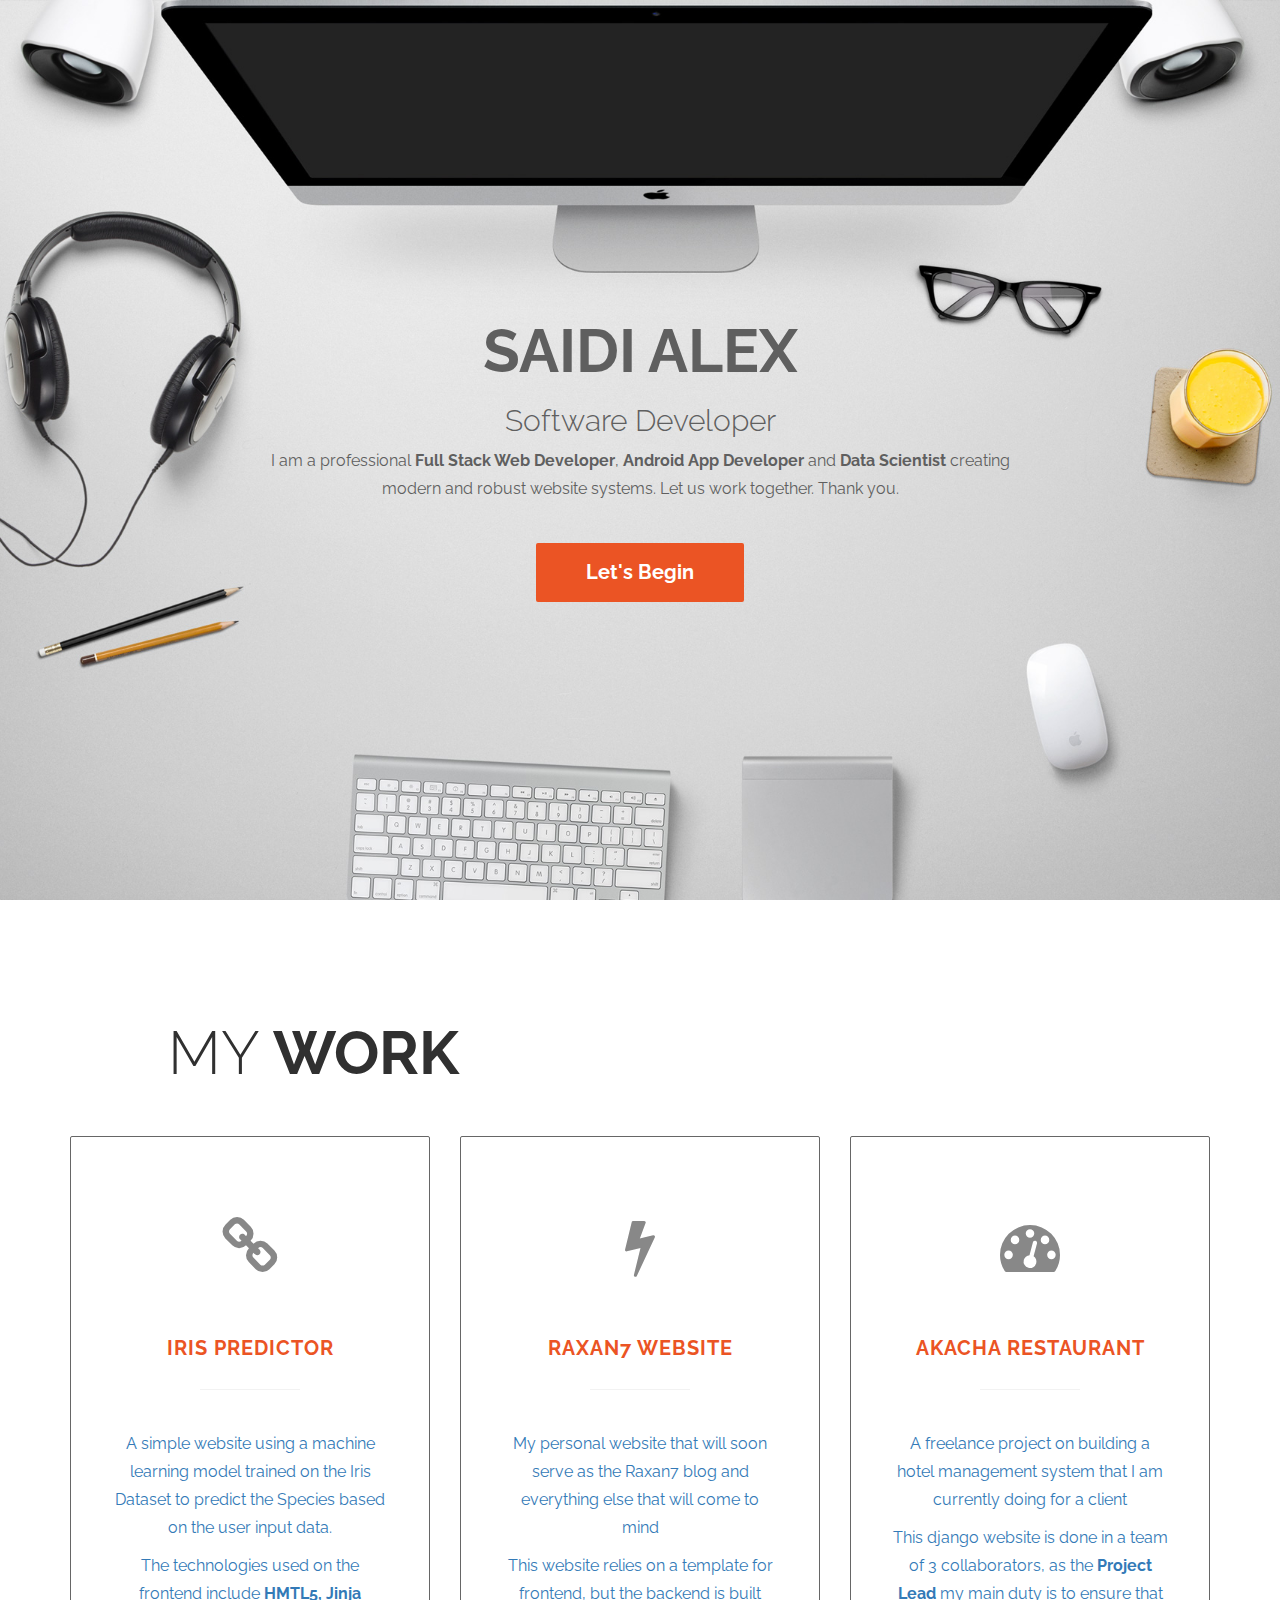
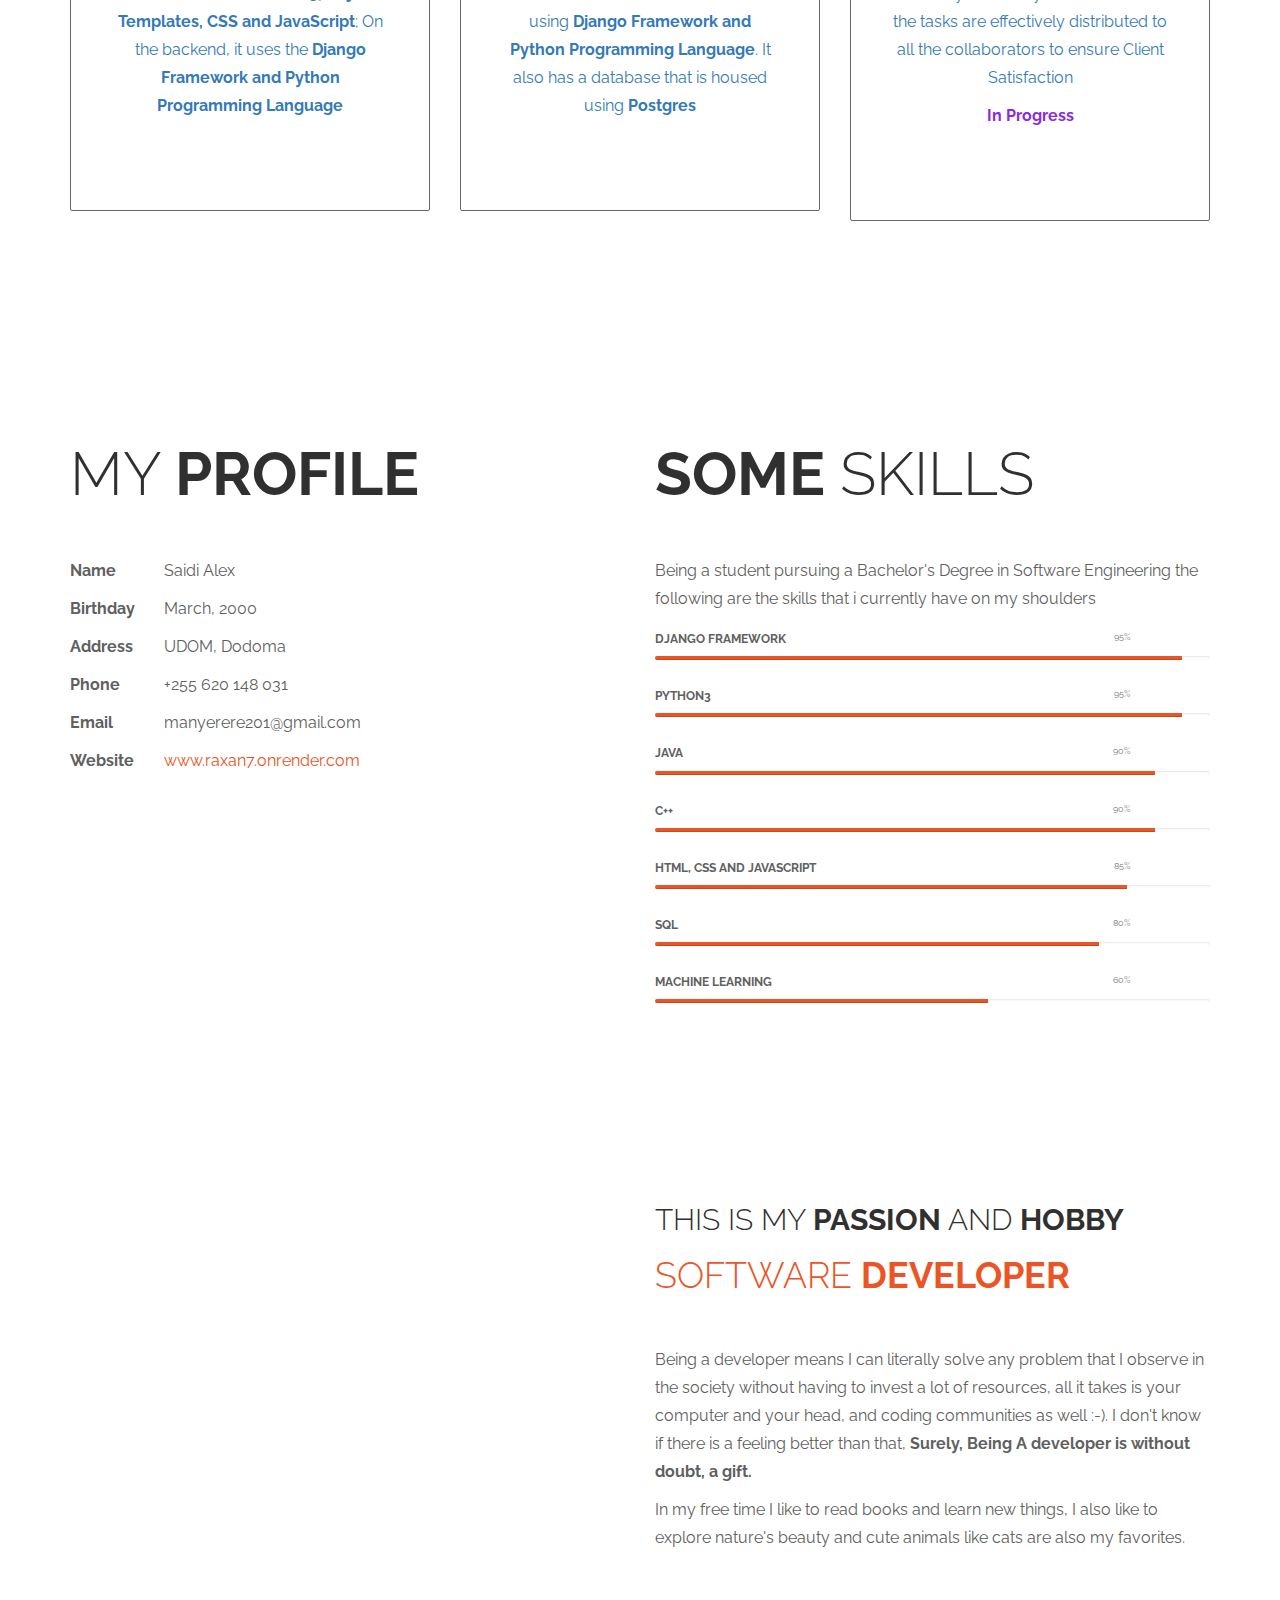
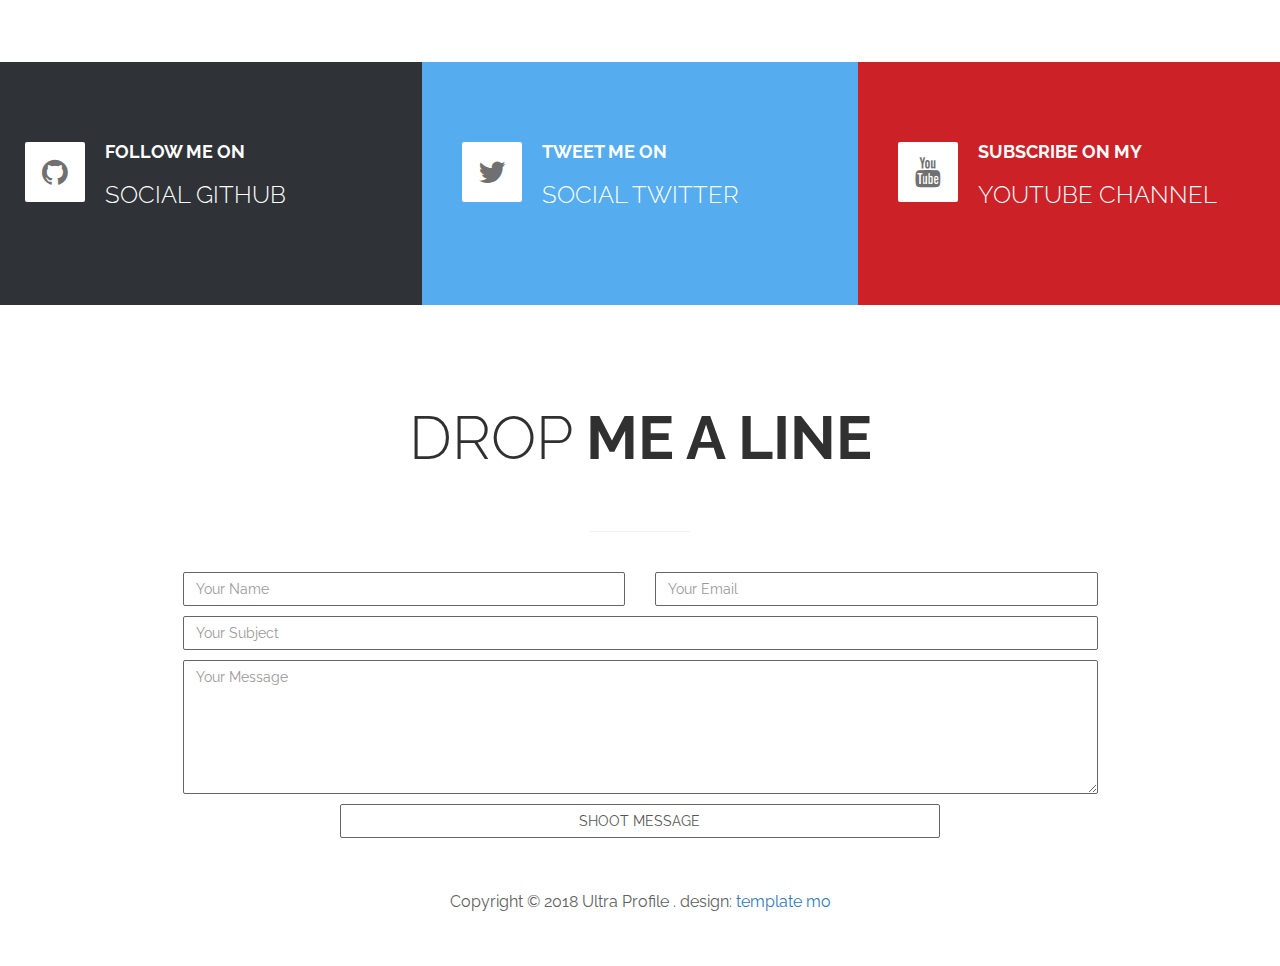
<file: index.html>
<!DOCTYPE html>
<html lang="en">
<head>
	<meta charset="utf-8">
	<meta http-equiv="X-UA-Compatible" content="IE=Edge">
	<meta name="viewport" content="width=device-width, initial-scale=1">
	<meta name="keywords" content="">
	<meta name="description" content="">
	<!-- SITE TITLE -->
	<title>Saidi Alex</title>

	<!-- STYLESHEETS -->
	<link rel="stylesheet" href="css/bootstrap.min.css">
	<link rel="stylesheet" href="css/font-awesome.min.css">
	<link rel="stylesheet" href="css/templatemo-style.css">
	<link href='//fonts.googleapis.com/css?family=Raleway:400,300,600,700' rel='stylesheet' type='text/css'>
<!-- 

Ultra Profile

https://templatemo.com/tm-464-ultra-profile

-->
</head>
<body data-spy="scroll" data-target="#rock-navigation">
	<!-- START NAVIGATION -->
	<div class="navbar navbar-default bs-dos-nav navbar-fixed-top sticky-navigation" role="navigation">
		<div class="container">

			<div class="navbar-header">
				<button class="navbar-toggle" data-toggle="collapse" data-target="#rock-navigation">
					<span class="icon icon-bar"></span>
					<span class="icon icon-bar"></span>
					<span class="icon icon-bar"></span>
				</button>
				<a href="#" class="navbar-brand">My Profile</a>
			</div>
			<nav class="collapse navbar-collapse" id="rock-navigation">
				<ul class="nav navbar-nav navbar-right main-navigation text-uppercase">
					<li><a href="#home" class="smoothScroll">Home</a></li>
					<li><a href="#work" class="smoothScroll">My Work</a></li>
					<li><a href="#resume" class="smoothScroll">Resume</a></li>
					<li><a href="#about" class="smoothScroll">About</a></li>
					<li><a href="#contact" class="smoothScroll">Contact</a></li>
				</ul>
			</nav>

		</div>
	</div>
	<!-- END NAVIGATION -->

	<!-- START HOME -->
	<section id="home" class="templatemo-home">
		<div class="container">
			<div class="row">
				<div class="col-md-2 col-sm-1"></div>
				<div class="col-md-8 col-sm-10">
					<h1 class="tm-home-title"><strong>Saidi Alex</strong></h1>
					<h2 class="tm-home-sudevice-widthbtitle">Software Developer</h2>
					<p>I am a professional <strong>Full Stack Web Developer</strong>, <strong>Android App Developer</strong> and <strong>Data Scientist</strong> creating modern and robust website systems. Let us work together. Thank you.</p>
					<a href="#work" class="btn btn-default smoothScroll tm-view-more-btn">Let's Begin</a>
				</div>
				<div class="col-md-2 col-sm-1"></div>
			</div>
		</div>
	</section>
	<!-- END HOME -->

	<!-- START work -->
	<section id="work" class="tm-padding-top-bottom-100">
		<div class="container">
			<div class="row">
				<div class="col-md-offset-1 col-md-11">
					<h2 class="title">My <strong>Work</strong></h2>						
				</div>
				<div class="col-md-4 col-sm-4">
					<a href="https://iris-udom.onrender.com">
						<div class="work-wrapper">
							<i class="fa fa-link"></i>
							<h3 class="text-uppercase tm-work-h3">Iris Predictor</h3>
							<hr>
							<p>A simple website using a machine learning model trained on the Iris Dataset to predict the Species based on the user input data.</p>
							<p>The technologies used on the frontend include <strong>HMTL5, Jinja Templates, CSS and JavaScript</strong>; On the backend, it uses the <strong>Django Framework and Python Programming Language</strong></p>
						</div>
					</a>
				</div>
				<div class="col-md-4 col-sm-4">
					<a href="https://www.raxan7.onrender.com">
						<div class="work-wrapper">
							<i class="fa fa-flash"></i>
							<h3 class="text-uppercase tm-work-h3">Raxan7 Website</h3>
							<hr>
							<p>My personal website that will soon serve as the Raxan7 blog and everything else that will come to mind</p>
							<p>This website relies on a template for frontend, but the backend is built using <strong>Django Framework and Python Programming Language</strong>. It also has a database that is housed using <strong>Postgres</strong></p>
						</div>
					</a>
				</div>
				<div class="col-md-4 col-sm-4">
					<a href="https://akacha-restaurant.onrender.com">
						<div class="work-wrapper">
							<i class="fa fa-dashboard"></i>
							<h3 class="text-uppercase tm-work-h3">Akacha Restaurant</h3>
							<hr>
							<p>A freelance project on building a hotel management system that I am currently doing for a client</p>
							<p>This django website is done in a team of 3 collaborators, as the <strong>Project Lead</strong> my main duty is to ensure that the tasks are effectively distributed to all the collaborators to ensure Client Satisfaction</p>
							<p><strong style="color: blueviolet;">In Progress</strong></p>
						</div>
					</a>
				</div>
			</div>
		</div>
	</section>
	<!-- END work -->

	<!-- START RESUME -->
	<section id="resume" class="tm-padding-top-bottom-100">
		<div class="container">
			<div class="row">
				<div class="col-md-6 col-sm-6">					
					<h2 class="title">My <strong>Profile</strong></h2>
					<p><span class="tm-info-label">Name</span> Saidi Alex</p>
					<p><span class="tm-info-label">Birthday</span> March, 2000</p>
					<p><span class="tm-info-label">Address</span> UDOM, Dodoma</p>
					<p><span class="tm-info-label">Phone</span> +255 620 148 031</p>
					<p><span class="tm-info-label">Email</span> manyerere201@gmail.com</p>
					<p><span class="tm-info-label">Website</span> <a href="#" class="tm-red-text">www.raxan7.onrender.com</a></p>
				</div>
				<div class="col-md-6 col-sm-6">
					<h2 class="title"><strong>Some</strong> Skills</h2>
					<p>Being a student pursuing a Bachelor's Degree in Software Engineering the following are the skills that i currently have on my shoulders</p>
					<h4 class="tm-progress-label">Django Framework<small class="progress-percent-small">95%</small></h4>
					<div class="progress tm-progress">
						<div class="progress-bar progress-bar-danger" role="progressbar" aria-valuenow="95" aria-valuemin="0" aria-valuemax="100" style="width: 95%;"></div>
					</div>
					<h4 class="tm-progress-label">Python3 <small class="progress-percent-small">95%</small></h4>
					<div class="progress tm-progress">
						<div class="progress-bar progress-bar-danger" role="progressbar" aria-valuenow="95" aria-valuemin="0" aria-valuemax="100" style="width: 95%;"></div>
					</div>

					<h4 class="tm-progress-label">Java <small class="progress-percent-small">90%</small></h4>
					<div class="progress tm-progress">
						<div class="progress-bar progress-bar-danger" role="progressbar" aria-valuenow="90" aria-valuemin="0" aria-valuemax="100" style="width: 90%;"></div>
					</div>

					<h4 class="tm-progress-label">C++ <small class="progress-percent-small">90%</small></h4>
					<div class="progress tm-progress">
						<div class="progress-bar progress-bar-danger" role="progressbar" aria-valuenow="90" aria-valuemin="0" aria-valuemax="100" style="width: 90%;"></div>
					</div>

					<h4 class="tm-progress-label">HTML, CSS and JavaScript <small class="progress-percent-small">85%</small></h4>
					<div class="progress tm-progress">
						<div class="progress-bar progress-bar-danger" role="progressbar" aria-valuenow="85" aria-valuemin="0" aria-valuemax="100" style="width: 85%;"></div>
					</div>

					<h4 class="tm-progress-label">SQL <small class="progress-percent-small">80%</small></h4>
					<div class="progress tm-progress">
						<div class="progress-bar progress-bar-danger" role="progressbar" aria-valuenow="80" aria-valuemin="0" aria-valuemax="100" style="width: 80%;"></div>
					</div>

					<h4 class="tm-progress-label">Machine Learning <small class="progress-percent-small">60%</small></h4>
					<div class="progress tm-progress">
						<div class="progress-bar progress-bar-danger" role="progressbar" aria-valuenow="60" aria-valuemin="0" aria-valuemax="100" style="width: 60%;"></div>
					</div>
				</div>
			</div>
		</div>
	</section>
	<!-- END RESUME -->

	<!-- START ABOUT -->
	<section id="about" class="tm-about">
		<div class="container">
			<div class="row">
				<div class="col-md-offset-6 col-md-6 col-sm-offset-6 col-sm-7">
					<div class="title">
						<h2>This is my <strong>Passion</strong> and <strong>Hobby</strong></h2>
						<h1 class="tm-red-text">Software <strong>Developer</strong></h1>
					</div>
					<p>Being a developer means I can literally solve any problem that I observe in the society without having to invest a lot of resources, all it takes is your computer and your head, and coding communities as well :-). I don't know if there is a feeling better than that, <strong>Surely, Being A developer is without doubt, a gift.</strong></p>
					<p>In my free time I like to read books and learn new things, I also like to explore nature's beauty and cute animals like cats are also my favorites. </p>
				</div>
			</div>
		</div>
	</section>
	<!-- END ABOUT -->

	<!-- START SOCIAL -->
	<section id="social" class="tm-social">
		<div class="container">
			<div class="row">
				<div class="col-md-4 col-sm-4 wow rotateInUpLeft" data-wow-delay="0.3s">
					<div class="media github">
						<a href="#">
							<div class="media-object pull-left">
								<i class="fa fa-github"></i>
							</div>
							<div class="media-body">
								<h4 class="media-heading tm-social-title">Follow me on</h4>
								<h3>Social Github</h3>
							</div>
						</a>
					</div>
				</div>
				<div class="col-md-4 col-sm-4 wow rotateInUpLeft" data-wow-delay="0.6s">
					<div class="media twitter">
						<a href="#">
							<div class="media-object pull-left">
								<i class="fa fa-twitter"></i>
							</div>
							<div class="media-body">
								<h4 class="media-heading tm-social-title">Tweet me on</h4>
								<h3>Social Twitter</h3>
							</div>
						</a>
					</div>
				</div>
				<div class="col-md-4 col-sm-4 wow rotateInUpLeft" data-wow-delay="0.9s">
					<div class="media pinterest">
						<a href="#">
							<div class="media-object pull-left">
								<i class="fa fa-youtube"></i>
							</div>
							<div class="media-body">
								<h4 class="media-heading tm-social-title">Subscribe on my</h4>
								<h3>Youtube Channel</h3>
							</div>
						</a>
					</div>
				</div>
			</div>
		</div>
	</section>
	<!-- END SOCIAL -->

	<!-- START CONTACT -->
	<section id="contact" class="tm-contact">
		<div class="container">
			<div class="row">
				<div class="col-md-12">					
					<h2 class="title">Drop <strong>me a line</strong></h2>
					<hr>					
				</div>
				<div class="col-md-1 col-sm-1"></div>
				<div class="col-md-10 col-sm-10">
					<form action="pages/success_email.html" method="post">
						<div class="col-md-6 col-sm-6">
							<input class="form-control" type="text" placeholder="Your Name">
						</div>
						<div class="col-md-6 col-sm-6">
							<input class="form-control" type="email" placeholder="Your Email">
						</div>
						<div class="col-md-12 col-sm-12">
							<input class="form-control" type="text" placeholder="Your Subject">
							<textarea class="form-control" placeholder="Your Message" rows="6"></textarea>
						</div>
						<div class="col-md-offset-2 col-md-8 col-sm-offset-2 col-sm-8">
							<input class="form-control" type="submit" value="SHOOT MESSAGE">
						</div>
					</form>
				</div>
				<div class="col-md-1 col-sm-1"></div>
				<div class="col-md-12 col-sm-12">
					<p>Copyright &copy; 2018 Ultra Profile
                    . design: <a rel="nofollow noopener" href="https://templatemo.com">template mo</a></p>
				</div>
			</div>
		</div>
	</section>
	<!-- END CONTACT -->
	<script src="js/jquery.js"></script>
	<script src="js/bootstrap.min.js"></script>
	<script src="js/smoothscroll.js"></script>
	<script src="js/jquery.nav.js"></script>
	<script src="js/isotope.js"></script>
	<script src="js/imagesloaded.min.js"></script>
	<script src="js/custom.js"></script>
</body>
</html>
</file>
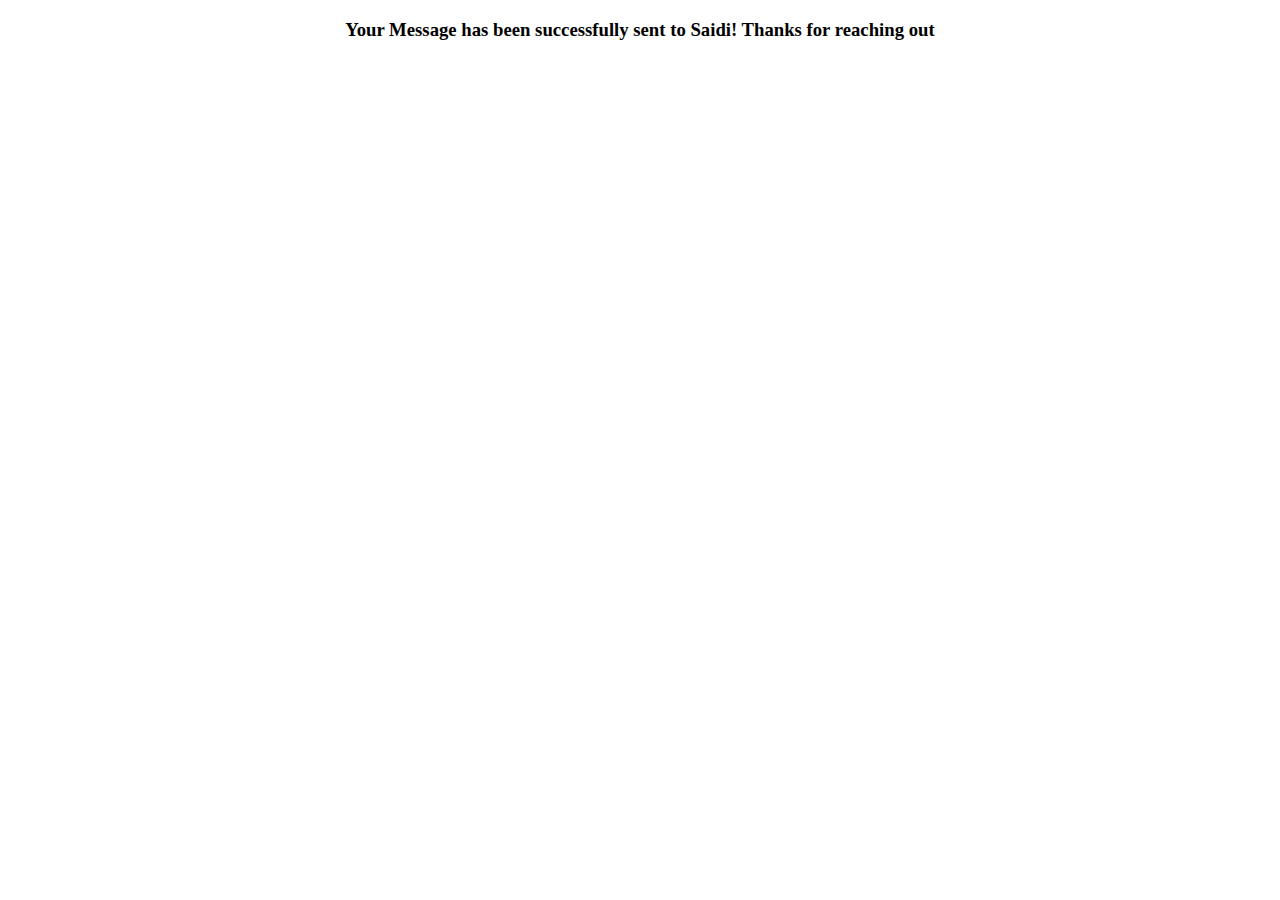
<file: pages/success_email.html>
<!DOCTYPE html>
<html lang="en">
<head>
    <meta charset="UTF-8">
    <meta name="viewport" content="width=device-width, initial-scale=1.0">
    <title>Success</title>
</head>
<body>
    <h3 style="text-align: center;">Your Message has been successfully sent to Saidi! Thanks for reaching out</h3>
</body>
</html>
</file>
<file: css/templatemo-style.css>
/*

Ultra Profile

https://templatemo.com/tm-464-ultra-profile

*/

body {
  background: #ffffff;
  font-family: 'Raleway', sans-serif;
  font-size: 16px;
  color: #606060;
  position: relative;
}
html, body {
  width: 100%;
  overflow-x: hidden;
}
h1,h2,h3 { font-weight: 300; }
p { line-height: 28px; }
hr {
  border-color: #f2f2f2;
  width: 100px;
  margin-bottom: 40px;
}
.title {
  color: #303030;
  font-size: 60px;
  padding-bottom: 40px;
  text-transform: uppercase;
}

/* START NAVIGATION */
.sticky-navigation { opacity: 0; }
.navbar-default {
  background: #fff;
  border: none;
  -webkit-box-shadow: 0 2px 8px 0 rgba(50, 50, 50, 0.08);
          box-shadow: 0 2px 8px 0 rgba(50, 50, 50, 0.08);
  margin: 0;
  padding: 0;
}
.navbar-default .navbar-brand {
  color: #212227;
  font-weight: bold;
  font-size: 30px;
  line-height: 45px;
  padding: 10px 0 0 12px;
}
.navbar-default .navbar-nav li a {
  color: #202020;
  font-size: 13px;
  font-weight: bold;
  line-height: 45px;
  letter-spacing: 1px;
}
.navbar-default .navbar-nav li a:hover { color: #eb5424; }
.navbar-default .navbar-nav > li > a:hover,
.navbar-default .navbar-nav > li > a:focus {
  color: #eb5424;
  background-color: transparent;
}
.navbar-default .navbar-nav > .active > a,
.navbar-default .navbar-nav > .active > a:hover,
.navbar-default .navbar-nav > .active > a:focus {
  color: #eb5424;
  background-color: transparent;
}
.navbar-default .navbar-toggle {
  border: none;
  padding-top: 10px;
}
.navbar-default .navbar-toggle .icon-bar {
  background: #eb5424;
  border-color: transparent;
}
.navbar-default .navbar-toggle:hover,
.navbar-default .navbar-toggle:focus { background-color: transparent }
/* END NAVIGATION */

/* START HOME */
.templatemo-home {
  background: url('../images/home-bg.jpg');
  background-size: cover;
  background-attachment: fixed;
  background-position: center center;
  color: #5f5f5f;
  display: -webkit-box;
  display: -webkit-flex;
  display: -ms-flexbox;
  display: flex;
  -webkit-box-align: center;
  -webkit-align-items: center;
      -ms-flex-align: center;
          align-items: center;
  text-align: center;  
  height: 100vh;
}
.tm-home-title,
 .tm-home-subtitle {
  text-transform: uppercase;
 }
.tm-home-title { font-size: 60px; }
.tm-home-subtitle {
  color: #eb5424;
  font-weight: bold;
  padding-bottom: 40px;
  letter-spacing: 2px;
}
.tm-view-more-btn {
  background: #eb5424;
  color: #ffffff;
  border: none;
  border-radius: 2px;
  font-size: 20px;
  font-weight: 700;
  margin-top: 30px;
  padding: 15px 50px;
  -webkit-transition: all 0.6s ease-in;
          transition: all 0.6s ease-in;
}
.tm-view-more-btn:hover {
  background: #ffffff;
  color: #eb5424;
}
/* END HOME */

/* START WORK */
.tm-padding-top-bottom-100 {
  padding-top: 100px;
  padding-bottom: 100px;
}
.tm-work-h3 {
  color: #eb5424;
  font-size: 20px;
  font-weight: bold;
  letter-spacing: 1px;
  padding-bottom: 10px;
}
.work-wrapper {
  border: 1px solid #666;
  border-radius: 2px;
  text-align: center;
  padding: 80px 40px 80px 40px;
  -webkit-transition: all 0.6s ease-in;
          transition: all 0.6s ease-in;
}
.work-wrapper:hover { border-color: #eb5424; }
.work-wrapper .fa {
  color: #888888;
  font-size: 60px;
  padding-bottom: 40px;
}
/* END WORK */

/* START PORTFOLIO */
.tm-portfolio {
  background: #f8f8f8;
  padding-top: 80px;
}
.tm-portfolio .container {
  width: 100%;
  padding: 0;
  margin: 0;
}
.tm-portfolio .col-md-3,
 .tm-portfolio .col-sm-3 {
  padding: 0;
  margin: 0;
}
.tm-portfolio-title {
  text-align: center;
  text-transform: uppercase;
}
.portfolio-item-title {
  font-weight: bold;
  margin-top: 10px;
  text-transform: uppercase;
}
.portfolio-thumb {
  overflow: hidden;
  margin: 0;
  position: relative;
}
.portfolio-overlay {
  display: -webkit-box;
  display: -webkit-flex;
  display: -ms-flexbox;
  display: flex;
  -webkit-box-orient: vertical;
  -webkit-box-direction: normal;
  -webkit-flex-direction: column;
      -ms-flex-direction: column;
          flex-direction: column;
  -webkit-box-pack: center;
  -webkit-justify-content: center;
      -ms-flex-pack: center;
          justify-content: center;
  background: #eb5424;
  color: #ffffff;
  top: 0;
  right: 0;
  left: 0;
  bottom: 0;
  width: 100%;
  height: 100%;  
  padding: 0 40px;
  text-align: center;
  position: absolute;
  opacity: 0;
  transition: all 0.4s ease-in-out;
  -webkit-transition: all 0.4s ease-in-out;
  -moz-transition: all 0.4s ease-in-out;
  -ms-transition: all 0.4s ease-in-out;
}
.portfolio-thumb:hover .portfolio-overlay {
  opacity: 0.8;  
  -webkit-transform: scale(1.0);
  -ms-transform: scale(1.0);
  transform: scale(1.0);
}
.portfolio-overlay .fa {
  border: 1px solid #666;
  border-radius: 0;
  color: #666;
  width: 40px;
  height: 40px;
  line-height: 40px;
  text-align: center;
  text-decoration: none;
  margin-right: 6px;
  margin-bottom: 10px;
}

/* FILTER CSS */
.filter-wrapper {
  width: 100%;
  margin: 0 0 24px 0;
  overflow: hidden;
  text-align: center;
}
.filter-wrapper li {
  display: inline-block;
  margin: 4px;
}
.filter-wrapper li a {
  color: #999999;
  padding: 8px 17px;
  display: block;
  text-decoration: none;
  transition: all 0.4s ease-in-out;
  -webkit-transition: all 0.4s ease-in-out;
  -moz-transition: all 0.4s ease-in-out;
  -ms-transition: all 0.4s ease-in-out;
}
.filter-wrapper li a:focus,
 .filter-wrapper li a:hover,
 .filter-wrapper li a.selected {
  background: #eb5424;
  border-color: transparent;
  color: #ffffff;
}

/* ISOTOPE BOX CSS */
.iso-box-section { width: 100%; }
.iso-box-wrapper {
  width: 100%;
  padding: 0;
  clear: both;
  position: relative;
}
.iso-box {
  position: relative;
  min-height: 50px;
  float: left;
  overflow: hidden;
  margin-bottom: 20px;
}
.iso-box > a {
  display: block;
  width: 100%;
  height: 100%;
  overflow: hidden;
}
.iso-box > a {
  display: block;
  width: 100%;
  height: 100%;
  overflow: hidden;
}
.fluid-img {
  width: 100%;
  display: block;
  height: auto;
}
/* END PORTFOLIO */

/* START RESUME */
.tm-red-text { color: #eb5424; }
.tm-info-label {
  font-weight: bold;
  display: inline-block;
  width: 90px;
}
.tm-progress {
  background: #fff;
  border-radius: 2px;
  height: 4px;
}
.progress-bar-danger { background: #eb5424; }
.tm-progress-label {
  font-size: 12px;
  font-weight: bold;
  padding-top: 10px;
  text-transform: uppercase;
}
.progress-percent-small {
  display: block;
  float: right;
  padding-right: 80px;
}
/* END RESUME */

/* START ABOUT */
.tm-about {
  background: url('../images/about-bg.jpg');
  background-size: cover;
  background-attachment: fixed;
  background-position: center center;
  padding-top: 60px;
  padding-bottom: 100px;
}
/* END ABOUT */

/* START SOCIAL */
.tm-social {
  text-transform: uppercase;
}
.tm-social .container {
  width: 100%;
  padding: 0;
  margin: 0;
}
.tm-social .col-md-4 {
  padding: 0;
  margin: 0;
}
.facebook:hover,
.twitter:hover,
.pinterest:hover {
  background: #202020;
}
.github { background: #2f3236; }
.facebook { background: #3b5998; }
.twitter { background: #55acee; }
.pinterest { background: #cc2127; }
.media {
  padding: 80px 40px 80px 40px;
  -webkit-transition: all 0.6s ease-in;
          transition: all 0.6s ease-in;
}
.tm-social a {
  color: #ffffff;
  display: inline-block;
  text-decoration: none;
}
.tm-social .media .fa {
  background: #ffffff;
  border-radius: 2px;
  color: #707070;
  font-size: 30px;
  width: 60px;
  height: 60px;
  line-height: 60px;
  text-align: center;
  margin-right: 20px;
}
.tm-social-title {
  font-family: 'Raleway', sans-serif;
  font-weight: bold;
}
/* END SOCIAL */

/* START CONTACT */
.tm-contact {
  text-align: center;
  padding-top: 80px;
  padding-bottom: 40px;
}
.form-control {
  background: transparent;
  border: 1px solid #666;
  border-radius: 2px;
  -webkit-box-shadow: none;
          box-shadow: none;
  margin-bottom: 10px;
  -webkit-transition: all 0.6s ease-in;
          transition: all 0.6s ease-in;
}
.form-control:focus,
 .form-control:hover {
  background: #202020;
  color: #ffffff;
}
input { height: 50px; }
.tm-contact p { padding-top: 40px; }
/* END CONTACT */

@media screen and (max-device-width: 1024px){
  .templatemo-home {
    background-attachment: scroll;
  }
}

/* START MEDIA 980 */
@media screen and (max-width:980px){
  .portfolio-overlay  { padding-top: 10px; }
}
/* END MEDIA 980 */

@media screen and (max-width: 767px) {
  .tm-home-title { font-size: 40px; }
}

/* START MEDIA 360 */
@media screen and (max-width:360px){
  .navbar-default .navbar-brand {  padding-top: 2px; }
}
/* END MEDIA 360 */
</file>
